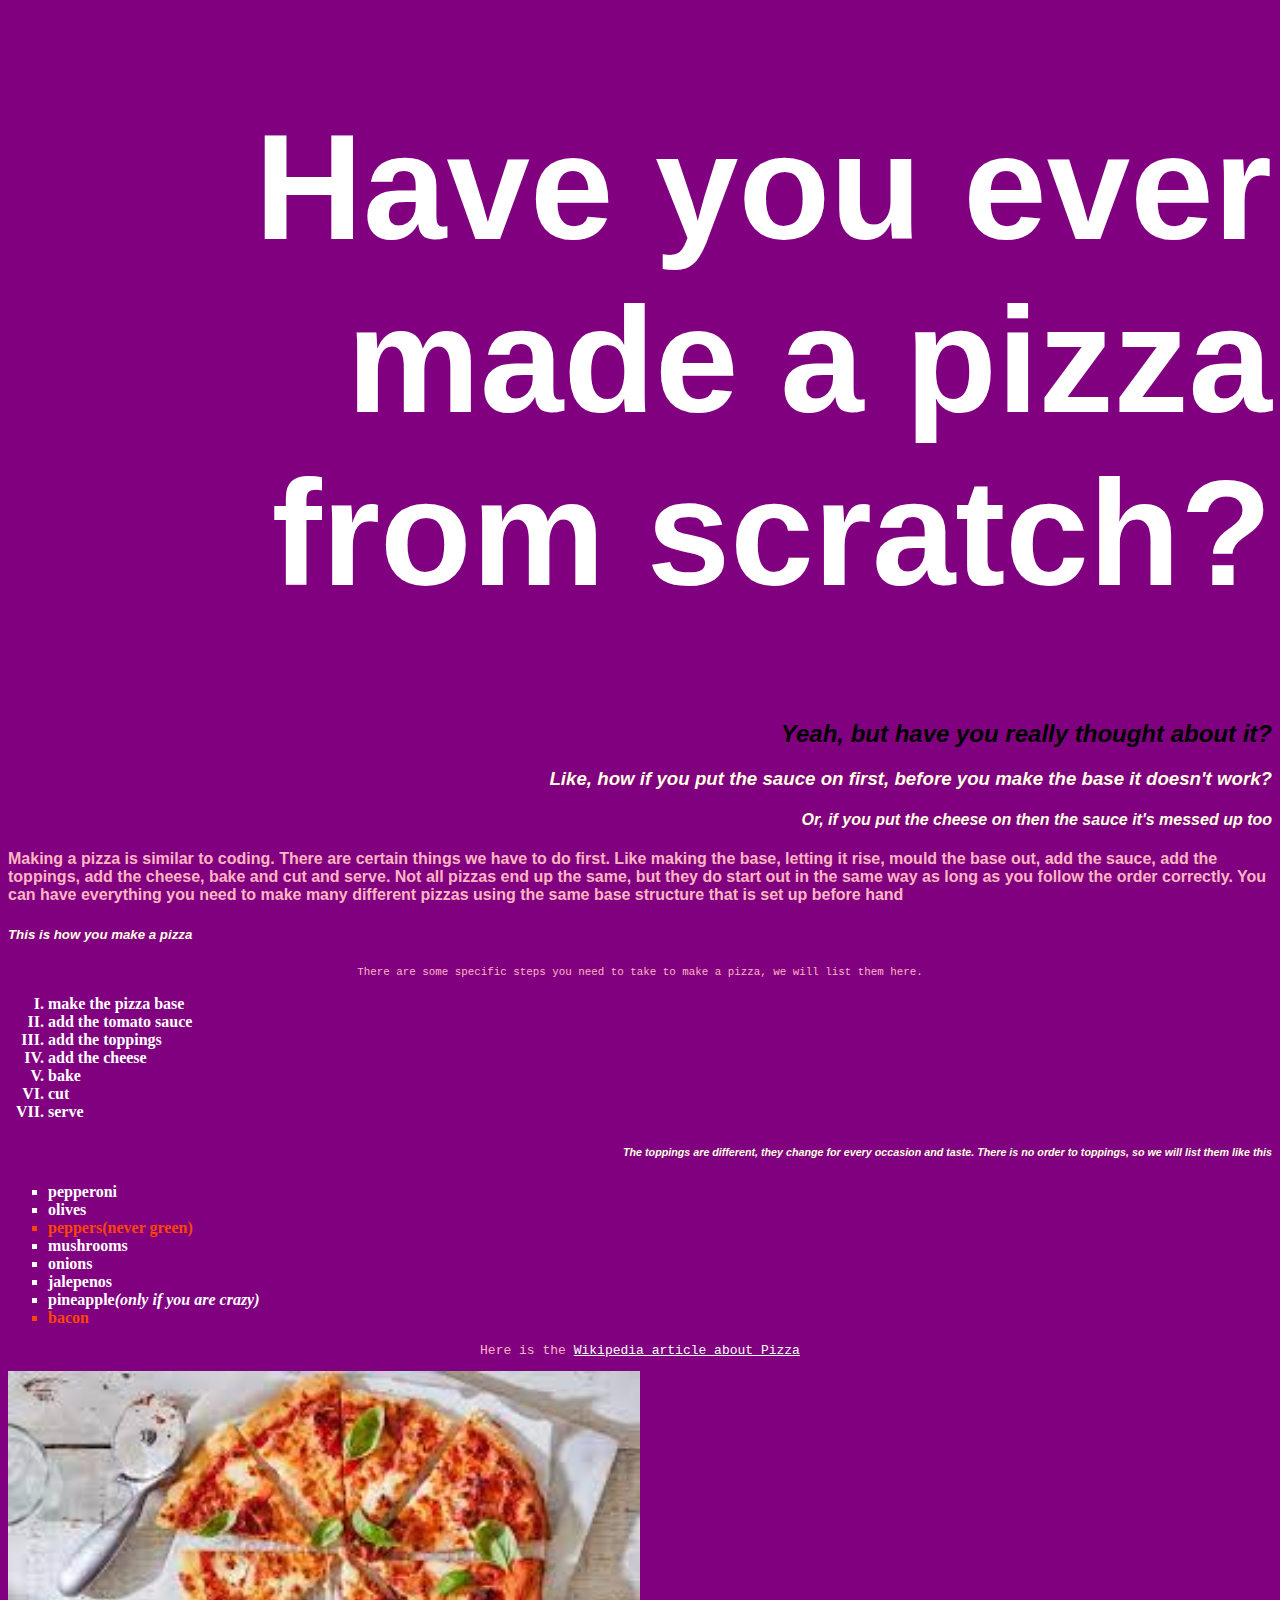
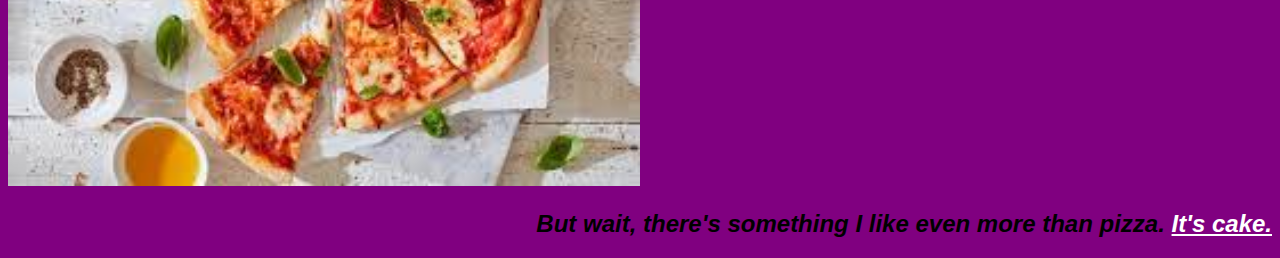
<file: html/week2-3/indexWeek2.html>
<!DOCTYPE html>
<html lang="en">
<head>
    <meta charset="UTF-8">
    <meta http-equiv="X-UA-Compatible" content="IE=edge">
    <meta name="viewport" content="width=device-width,initisl-scale=1.0">
    
    <link rel='stylesheet' href='style.css'/>

    <title>Pizza Party</title>
</head>
<body>
    <h1>Have you ever made a pizza from scratch?</h1>
    <h2>Yeah, but have you really thought about it?</h2>
    <h3>Like, how if you put the sauce on first, before you make the base it doesn't work?</h3>
    <h4>Or, if you put the cheese on then the sauce it's messed up too</h4>

<!-- Add some copy here -->
    <p class="special">Making a pizza is similar to coding. There are certain things we have to do first. Like making the base, letting it rise, mould the base out, add the sauce, add the toppings, add the cheese, bake and cut and serve. Not all pizzas end up the same, but they do start out in the same way as long as you follow the order correctly. You can have everything you need to make many different pizzas using the same base structure that is set up before hand</p>

<!-- Make lists here -->
    <h5 class="special">This is how you make a pizza</h5>
    <p><small>There are some specific steps you need to take to make a pizza, we will list them here.</small></p>

    <ol>
        <li>make the pizza base</li>
        <li>add the tomato sauce</li>
        <li>add the toppings</li>
        <li>add the cheese</li>
        <li>bake</li>
        <li>cut</li>
        <li>serve</li>
    </ol>

    <h6>The toppings are different, they change for every occasion and taste. There is no order to toppings, so we will list them like this</h6>

    <ul> 
        <li>pepperoni</li>
        <li>olives</li>
        <li class="fave">peppers<strong>(never green)</strong></li>
        <li>mushrooms</li>
        <li>onions</li>
        <li>jalepenos</li>
        <li>pineapple<em>(only if you are crazy)</em></li>
        <li class="fave">bacon</li>
    </ul>

    <p>Here is the <a href="https://en.wikipedia.org/wiki/Pizza" target="_blank">Wikipedia article about Pizza</a></p>

    <img class="pizza" src="images/Unknown.jpeg" alt="a picture of a pizza">

    <h2> But wait, there's something I like even more than pizza. <a href="cake.html" target="_blank"> It's cake.</a></h2>
    
</body>
</html>
</file>
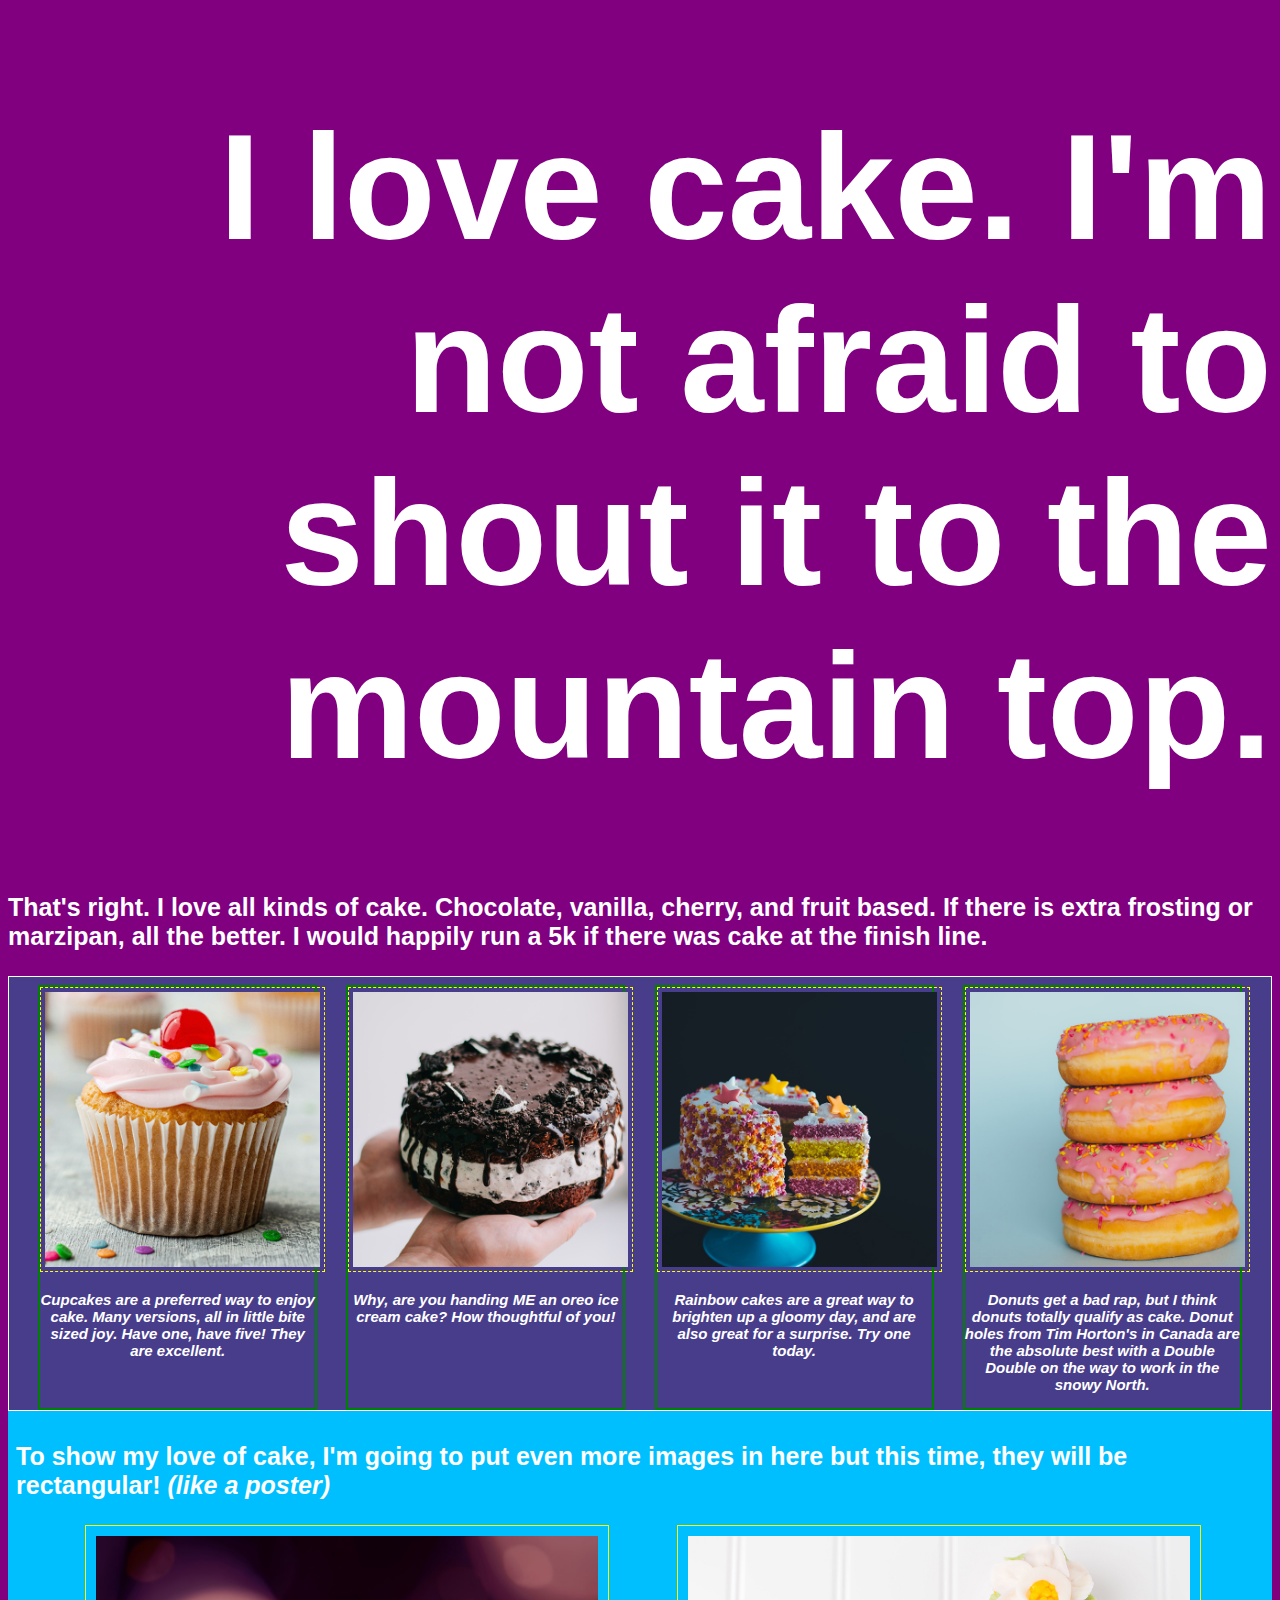
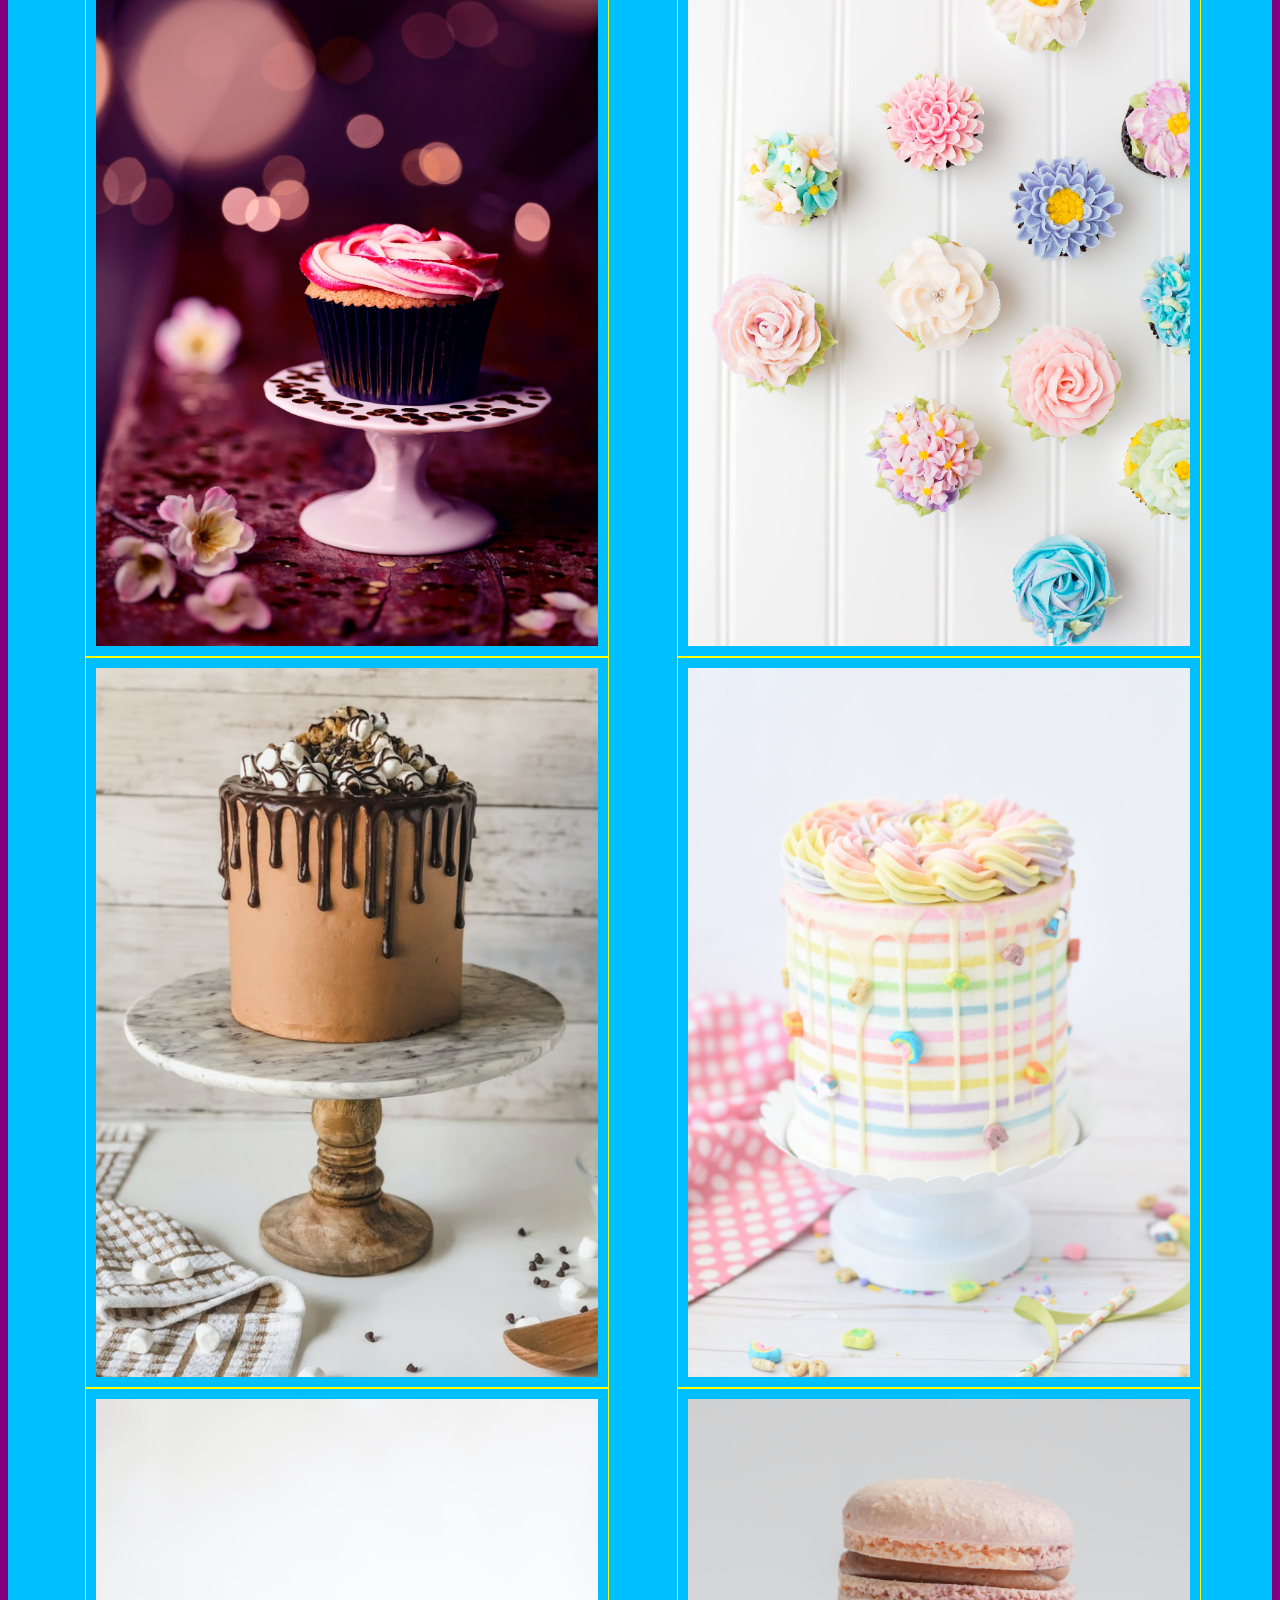
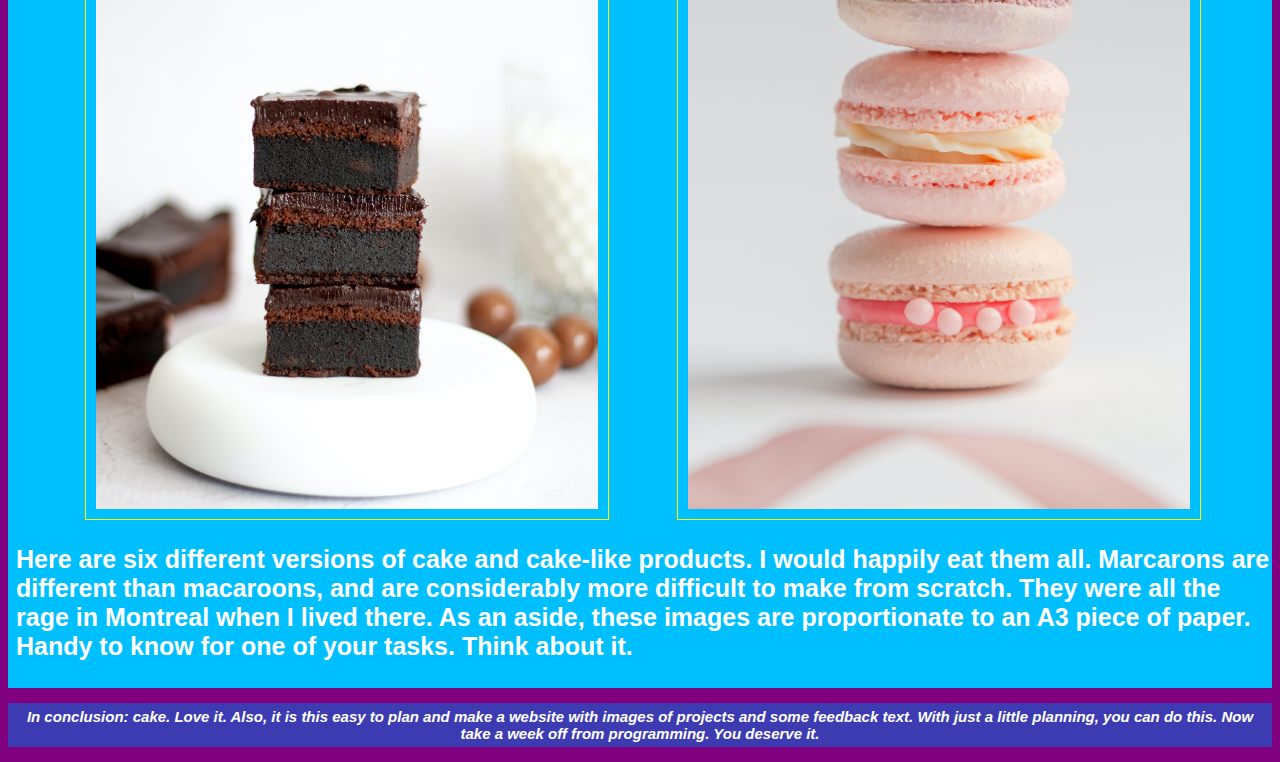
<file: html/week2-3/indexWeek3.html>
<!DOCTYPE html>
<html lang="en">

<head>
    <meta charset="UTF-8">
    <meta http-equiv="X-UA-Compatible" content="IE=edge">
    <meta name="viewport" content="width=device-width, initial-scale=1.0">

    <link rel='stylesheet' href='style.css' />

    <link rel='stylesheet' href='styles2.css' />

    <title>I Love Cake</title>
</head>

<body>

    <!-- This is the header for the cake page -->
    <header>
        <h1>I love cake. I'm not afraid to shout it to the mountain top.</h1>

        <p class="cake-text">That's right. I love all kinds of cake. Chocolate, vanilla, cherry, and fruit based. If there is extra frosting or marzipan, all the better. I would happily run a 5k if there was cake at the finish line.</p>
    </header>




    <!-- main body about my love of cake -->

    <main>

        <!-- begin square images  -->
        <section class="section-one">
            <div class="container">

                <div class="cake-group">
                    <img class="cake-item" src="images/cake1.jpg" alt="a photo of a cupcake">

                    <p class="cake-text caption">Cupcakes are a preferred way to enjoy cake. Many versions, all in
                    little bite sized joy. Have one, have five! They are excellent.</p>

                </div>

                <div class="cake-group">

                    <img class="cake-item" src="images/cake2.jpg" alt="a photo of an oreo ice cream cake">


                    <p class="cake-text caption">Why, are you handing ME an oreo ice cream cake? How thoughtful of you!
                    </p>

                </div>

                <div class="cake-group">

                    <img class="cake-item" src="images/cake3.jpg" alt="a photo of a rainbow cake">

                    <p class="cake-text caption">Rainbow cakes are a great way to brighten up a gloomy day, and are also
                        great
                        for a surprise. Try one today. </p>

                </div>

                <div class="cake-group">
                    <img class="cake-item" src="images/cake4.jpg" alt="a photo of a donut">


                    <p class="cake-text caption">Donuts get a bad rap, but I think donuts totally qualify as cake. Donut
                        holes
                        from Tim Horton's in Canada are the absolute best with a Double Double on the way to work in the
                        snowy
                        North.</p>
                </div>
            </div>
        </section>

        <!-- Begin poster size images -->


        <section class="section-two">



            <p class="cake-text dark center">To show my love of cake, I'm going to put even more images in here but this time,
                they will be rectangular! <em>(like a poster)</em> </p>

            <div class="container">
                <img class="cake-poster-item" src="images/cakeposter1.jpg" alt="a photo of a cupcake">

                <img class="cake-poster-item" src="images/cakeposter2.jpg" alt="a photo of many cupcakes with icing that looks like flowers">

                <img class="cake-poster-item" src="images/cakeposter3.jpg" alt="a photo of a chocolate popcorn marshmallow cake">

                <img class="cake-poster-item" src="images/cakeposter4.jpg" alt="a photo of a rainbow cake not cut">

                <img class="cake-poster-item" src="images/cakeposter5.jpg" alt="a photo of a stack of fudgy brownies">

                <img class="cake-poster-item" src="images/cakeposter6.jpg" alt="a photo of a three pink marcarons">

            </div>

            <p class="cake-text dark center">Here are six different versions of cake and cake-like products. I would happily eat them all. Marcarons are different than macaroons, and are considerably more difficult to make from scratch. They were all the rage in Montreal when I lived there. As an aside, these images are proportionate to an A3 piece of paper. Handy to know for one of your tasks. Think about it.</p>
        </section>
    </main>

    <footer>
        <p class="cake-text caption disclaimer dark">In conclusion: cake. Love it. Also, it is this easy to plan and make a
            website with images of projects and some feedback text. With just a little planning, you can do this. Now
            take a week off from programming. You deserve it.</p>

    </footer>
</body>

</html>
</file>
<file: html/week2-3/style.css>
body{
    background-color: purple;
}

p {
    font-family: monospace;
    text-align: center;
    color: lightpink;
}

h1,h2,h3,h4,h5,h6 { 
    font-family: Verdana, Geneva, Tahoma, sans-serif;
    color: lightyellow;
    font-style: italic;
    text-align: right;

}

h1 {

    font-family: Impact, Haettenschweiler, 'Arial Narrow Bold', sans-serif;
    font-size: 150px;
    color: white;
    font-style: normal;
}

h2 {
    color: black;
}

.special {
    font-family: 'Gill Sans', 'Gill Sans MT', Calibri, 'Trebuchet MS', sans-serif;
    font-weight: bold;
    font-size: 40;
    text-align: left;
}

ul {
    list-style-type: square;
}

ol {
    list-style-type: upper-roman;
}

li {
    color:white;
    font-size: 20;
    font-weight: bold;
}

.fave {
    color:orangered;
 }

 .pizza{
    width: 50%;
 }

 a {
    color:white;
 }

 /* Cake page */

 .cake-text {
    font-family: Verdana, Geneva, Tahoma, sans-serif;
    text-align: left;
    color:white;
    font-size: 25px;
    font-weight: bold;
 }

 .section-one {
    border: 1px solid white;
    background-color: darkslateblue;
 }

 .caption {
    font-size: 15px;
    font-style: italic;
    text-align: center;
 }

 .container {
    display: flex;
    justify-content: space-evenly;
    flex-wrap: wrap;
 }

 .cake-item {
    border: 1px dashed yellow;
    width: 275px;
    height: 275px;
    padding: 4px;
 }

 .cake-group {
    border: 2px solid green;
    width: 275px;
 }
</file>
<file: html/week2-3/styles2.css>
section { 
    padding: 8px 0px 0px 0px;
}  

/* below styles only "section 2" */


.section-two {
    padding: 6px 2px 2px 8px;
    background-color: deepskyblue;
}  


/* designating a % for width for an image allows a rescale when web brower moves */

.cake-poster-item {
    border: 1px solid yellow; 
    display: flex; 
    flex-wrap: wrap;
    width: 40%;   
    padding: 10px; 
 } 

 
 /* .dark {
    color: #333333;
}  */

 
/* .center {
    text-align: center;
}  */



/*====footer styles====*/


footer {
    
    background-color: rgb(61, 59, 178);
    
} 

.disclaimer {   
    padding: 5px;
    text-align: center;
}
</file>
